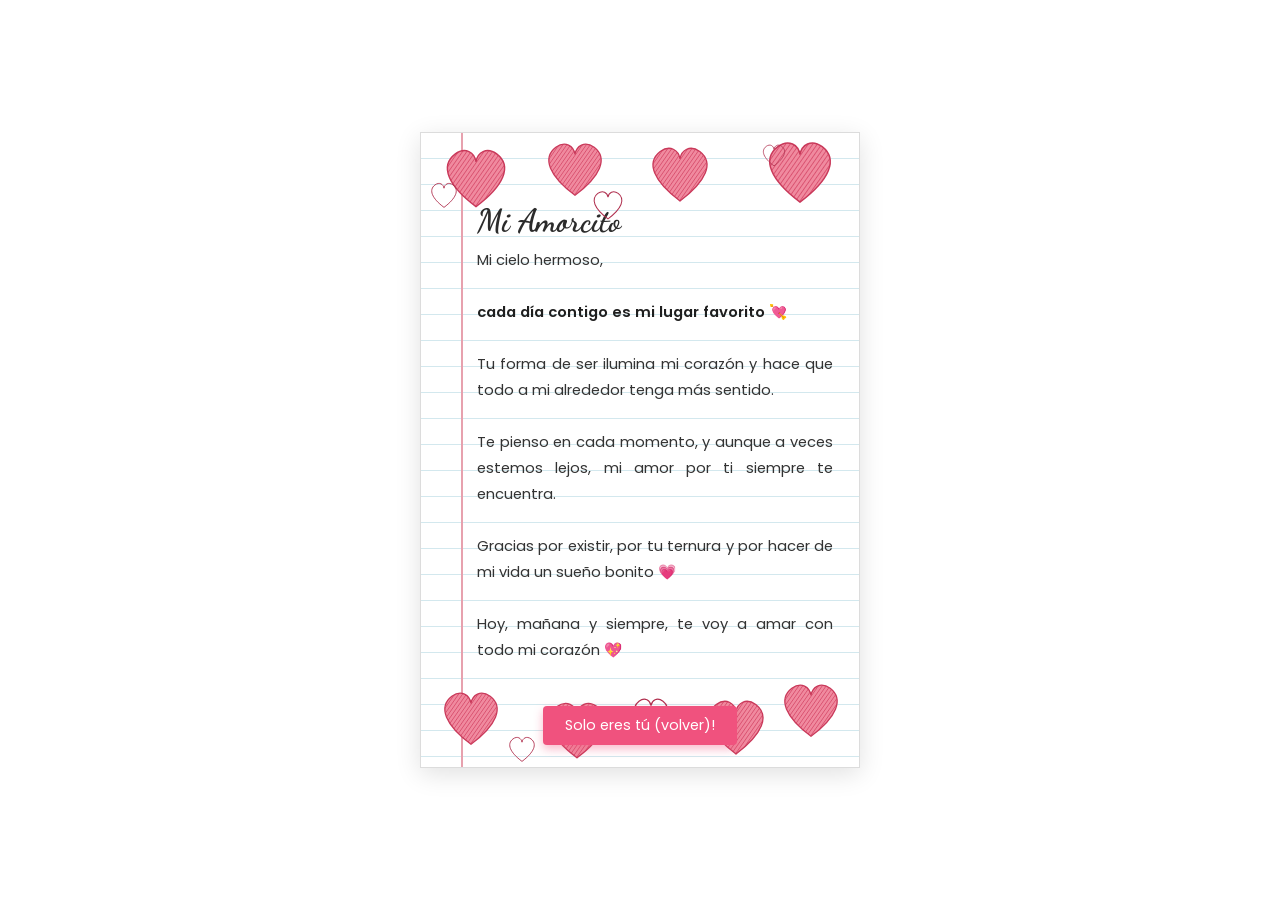
<file: carta_amorcito.html>
<!DOCTYPE html>
<html lang="es">
<head>
<meta charset="UTF-8">
<meta name="viewport" content="width=device-width, initial-scale=1">
<title>Mi Amorcito</title>
<link rel="preconnect" href="https://fonts.googleapis.com">
<link href="https://fonts.googleapis.com/css2?family=Dancing+Script:wght@700&family=Poppins:wght@400;600&display=swap" rel="stylesheet">
<style>
*{box-sizing:border-box;margin:0;padding:0}
html,body{height:100%}
body{
  background:#fff;
  display:flex;align-items:center;justify-content:center;
  padding:24px 12px;
  font-family:'Poppins',sans-serif;
  overflow-x:hidden;
}
.papel{
  position:relative;
  width:min(94vw,440px);
  padding:62px 26px 78px 56px;
  background:
    linear-gradient(90deg,transparent 40px,#e7a1ae 40px,#e7a1ae 41.5px,transparent 41.5px),
    repeating-linear-gradient(#fff 0,#fff 25px,#d3e8ee 25px,#d3e8ee 26px);
  border:1px solid #dcdcdc;
  box-shadow:0 6px 24px rgba(0,0,0,.12);
  z-index:2;
}
h1{
  font-family:'Dancing Script',cursive;
  font-size:2rem;
  color:#2b2b2b;
  line-height:52px;
  margin-bottom:0;
}
p{
  font-size:.92rem;
  line-height:26px;
  color:#333;
  text-align:justify;
  margin-bottom:26px;
}
p.fuerte{font-weight:600;color:#1f1f1f}
.deco{position:absolute;pointer-events:none;z-index:3}
.btn{
  position:absolute;left:50%;bottom:22px;transform:translateX(-50%);
  z-index:4;
  background:#f0527e;color:#fff;border:0;
  padding:9px 22px;border-radius:4px;
  font-family:inherit;font-size:.9rem;cursor:pointer;text-decoration:none;display:inline-block;
  box-shadow:0 4px 10px rgba(240,82,126,.4);
  transition:transform .15s;
}
.btn:active{transform:translateX(-50%) scale(.95)}
.cae{position:fixed;top:-60px;z-index:1;pointer-events:none;animation:caer linear forwards}
@keyframes caer{
  to{transform:translateY(115vh) rotate(var(--r,40deg))}
}
</style>
</head>
<body>

<svg width="0" height="0" style="position:absolute">
  <defs>
    <symbol id="h" viewBox="0 0 100 92">
      <path d="M50 88C10 58-2 30 20 13 35 2 48 11 50 24 52 11 65 2 80 13 102 30 90 58 50 88Z"/>
    </symbol>
    <pattern id="rayas" width="5" height="5" patternUnits="userSpaceOnUse" patternTransform="rotate(35)">
      <rect width="5" height="5" fill="#f08a9f"/>
      <line x1="0" y1="0" x2="0" y2="5" stroke="#d64a69" stroke-width="2.2"/>
    </pattern>
  </defs>
</svg>

<main class="papel" id="papel">

  <!-- corazones de arriba -->
  <svg class="deco" style="left:20px;top:12px;width:70px" viewBox="0 0 100 92" fill="url(#rayas)" stroke="#c9395a" stroke-width="2"><use href="#h"/></svg>
  <svg class="deco" style="left:122px;top:6px;width:64px" viewBox="0 0 100 92" fill="url(#rayas)" stroke="#c9395a" stroke-width="2"><use href="#h"/></svg>
  <svg class="deco" style="left:226px;top:10px;width:66px" viewBox="0 0 100 92" fill="url(#rayas)" stroke="#c9395a" stroke-width="2"><use href="#h"/></svg>
  <svg class="deco" style="right:22px;top:4px;width:74px" viewBox="0 0 100 92" fill="url(#rayas)" stroke="#c9395a" stroke-width="2"><use href="#h"/></svg>
  <svg class="deco" style="left:8px;top:48px;width:30px" viewBox="0 0 100 92" fill="none" stroke="#b0304f" stroke-width="3"><use href="#h"/></svg>
  <svg class="deco" style="left:170px;top:56px;width:34px" viewBox="0 0 100 92" fill="none" stroke="#b0304f" stroke-width="3"><use href="#h"/></svg>
  <svg class="deco" style="right:72px;top:10px;width:26px" viewBox="0 0 100 92" fill="none" stroke="#b0304f" stroke-width="3"><use href="#h"/></svg>

  <h1>Mi Amorcito</h1>

  <p>Mi cielo hermoso,</p>
  <p class="fuerte">cada día contigo es mi lugar favorito 💘</p>
  <p>Tu forma de ser ilumina mi corazón y hace que todo a mi alrededor tenga más sentido.</p>
  <p>Te pienso en cada momento, y aunque a veces estemos lejos, mi amor por ti siempre te encuentra.</p>
  <p>Gracias por existir, por tu ternura y por hacer de mi vida un sueño bonito 💗</p>
  <p>Hoy, mañana y siempre, te voy a amar con todo mi corazón 💖</p>

  <!-- corazones de abajo -->
  <svg class="deco" style="left:18px;bottom:20px;width:64px" viewBox="0 0 100 92" fill="url(#rayas)" stroke="#c9395a" stroke-width="2"><use href="#h"/></svg>
  <svg class="deco" style="left:122px;bottom:6px;width:68px" viewBox="0 0 100 92" fill="url(#rayas)" stroke="#c9395a" stroke-width="2"><use href="#h"/></svg>
  <svg class="deco" style="right:90px;bottom:10px;width:66px" viewBox="0 0 100 92" fill="url(#rayas)" stroke="#c9395a" stroke-width="2"><use href="#h"/></svg>
  <svg class="deco" style="right:16px;bottom:28px;width:64px" viewBox="0 0 100 92" fill="url(#rayas)" stroke="#c9395a" stroke-width="2"><use href="#h"/></svg>
  <svg class="deco" style="left:86px;bottom:4px;width:30px" viewBox="0 0 100 92" fill="none" stroke="#b0304f" stroke-width="3"><use href="#h"/></svg>
  <svg class="deco" style="left:210px;bottom:34px;width:40px" viewBox="0 0 100 92" fill="none" stroke="#b0304f" stroke-width="3"><use href="#h"/></svg>

  <a class="btn" href="index.html">Solo eres tú (volver)!</a>
</main>

<script>
const cor = ['💗','💖','💕','❤️','💓','🩷'];
function lluvia(n, rapido){
  for(let i=0;i<n;i++){
    const s = document.createElement('span');
    s.className = 'cae';
    s.textContent = cor[Math.floor(Math.random()*cor.length)];
    s.style.left = Math.random()*100 + 'vw';
    s.style.fontSize = (12 + Math.random()*24) + 'px';
    s.style.opacity = .5 + Math.random()*.5;
    s.style.setProperty('--r', (Math.random()*160-80) + 'deg');
    s.style.animationDuration = (rapido ? 2.5 : 6) + Math.random()*5 + 's';
    document.body.appendChild(s);
    s.addEventListener('animationend', () => s.remove());
  }
}
lluvia(60);
setInterval(() => lluvia(6), 700);
</script>
</body>
</html>
</file>
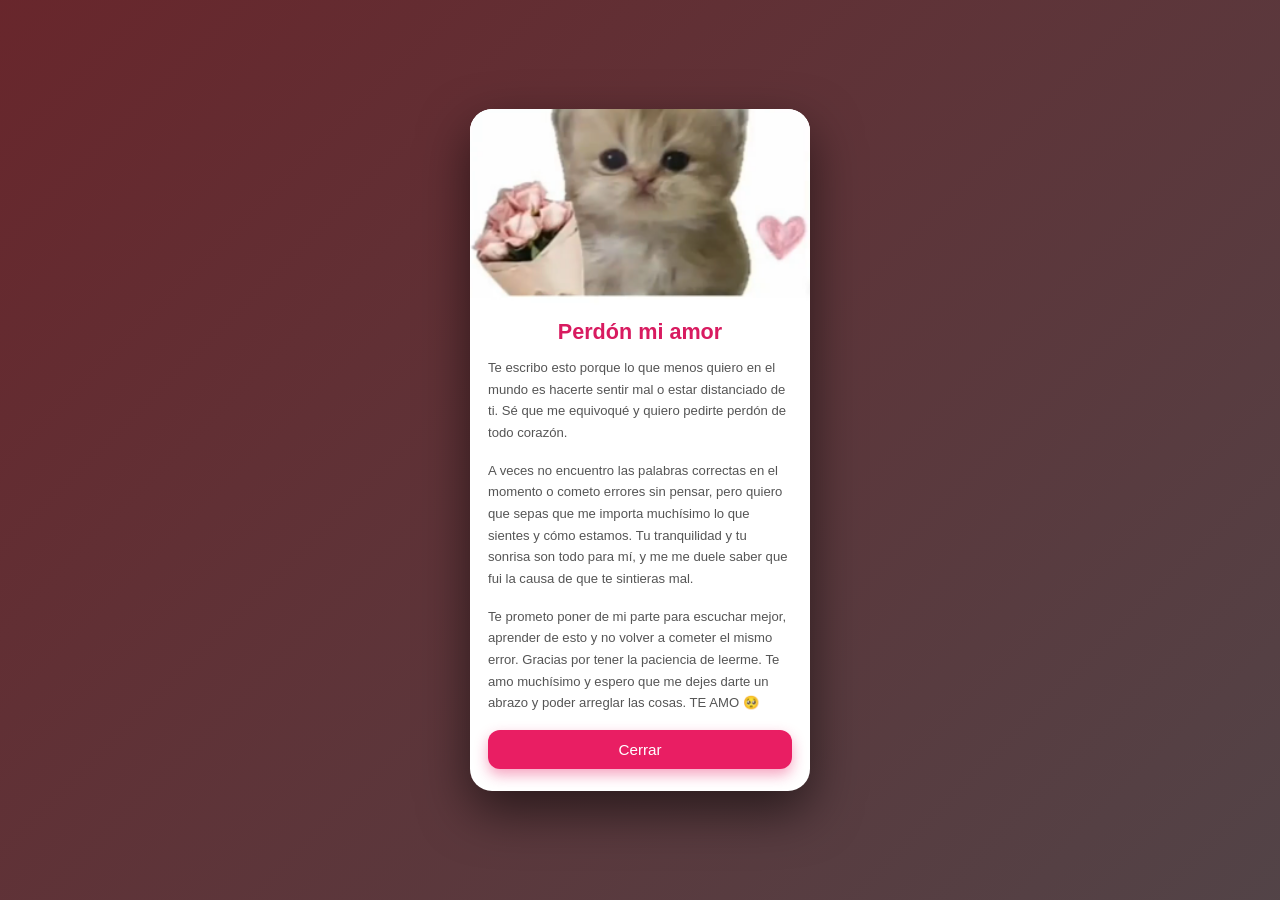
<file: carta_de_perdon.html>
<!DOCTYPE html>
<html lang="es">
<head>
<meta charset="UTF-8">
<meta name="viewport" content="width=device-width, initial-scale=1">
<title>Perdón mi amor</title>
<style>
*{box-sizing:border-box;margin:0;padding:0}
html,body{height:100%}
body{
  display:flex;align-items:center;justify-content:center;
  padding:20px 14px;
  font-family:'Ubuntu','Segoe UI',Arial,sans-serif;
  background:#000;
  overflow:hidden;
}
body::before{
  content:"";position:fixed;inset:0;z-index:0;
  background:linear-gradient(135deg,rgba(190,70,80,.55),rgba(110,90,95,.75));
}
.tarjeta{
  position:relative;z-index:2;
  width:min(92vw,340px);max-height:94vh;overflow:auto;
  background:#fff;border-radius:22px;
  box-shadow:0 20px 50px rgba(0,0,0,.55);
  animation:entra .7s cubic-bezier(.2,1.2,.4,1);
}
@keyframes entra{from{opacity:0;transform:scale(.8) translateY(30px)}to{opacity:1;transform:none}}
.imagen{display:block;width:100%;height:auto;background:#fff;border-radius:22px 22px 0 0}
.contenido{padding:14px 18px 22px}
h1{text-align:center;color:#d81b60;font-size:1.35rem;margin-bottom:12px}
p{font-size:.82rem;line-height:1.65;color:#555;margin-bottom:16px}
.btn{
  display:block;text-align:center;text-decoration:none;
  background:#e91e63;color:#fff;
  padding:11px;border-radius:12px;font-size:.95rem;
  box-shadow:0 6px 14px rgba(233,30,99,.4);
  transition:transform .15s;
}
.btn:active{transform:scale(.97)}
.cae{position:fixed;top:-70px;z-index:1;pointer-events:none;animation:caer linear forwards}
@keyframes caer{to{transform:translateY(118vh) rotate(var(--r,30deg))}}
</style>
</head>
<body>

<main class="tarjeta">

  <!-- Para usar tu propia foto: borra el <svg> y pon <img class="imagen" src="gatito.png" alt=""> -->
 <img class="imagen" src="imagen /img" alt="">
    <!-- ramo -->
    <path d="M12 96 L74 82 L62 150 Q40 160 22 140 Z" fill="#f6d9c8" stroke="#e8b9a0" stroke-width="2"/>
    <circle cx="30" cy="80" r="17" fill="#f3b4c4"/><circle cx="52" cy="70" r="17" fill="#f7c6d3"/>
    <circle cx="68" cy="88" r="15" fill="#eea3b8"/><circle cx="42" cy="94" r="14" fill="#f9d2dc"/>
    <path d="M30 80q8-8 14 0M52 70q8-8 14 0M42 94q6-6 12 0" fill="none" stroke="#e0889f" stroke-width="2"/>
    <!-- gatito -->
    <path d="M110 70 L118 14 L152 40 Z" fill="#d4b48a"/><path d="M230 70 L222 14 L188 40 Z" fill="#d4b48a"/>
    <path d="M120 36 L124 24 L140 38Z" fill="#f2b8c2"/><path d="M220 36 L216 24 L200 38Z" fill="#f2b8c2"/>
    <ellipse cx="170" cy="100" rx="66" ry="58" fill="#dcc29c"/>
    <ellipse cx="170" cy="120" rx="34" ry="28" fill="#efe0c8"/>
    <ellipse cx="148" cy="92" rx="11" ry="13" fill="#2c2326"/><ellipse cx="192" cy="92" rx="11" ry="13" fill="#2c2326"/>
    <circle cx="151" cy="87" r="4" fill="#fff"/><circle cx="195" cy="87" r="4" fill="#fff"/>
    <path d="M164 108 h12 l-6 8 Z" fill="#e9909f"/>
    <path d="M170 116 q-8 8 -14 3 M170 116 q8 8 14 3" fill="none" stroke="#7a5a54" stroke-width="2" stroke-linecap="round"/>
    <path d="M128 112 l-28 -6 M128 120 l-28 6 M212 112 l28 -6 M212 120 l28 6" stroke="#b79a76" stroke-width="2" stroke-linecap="round"/>
    <!-- corazón -->
    <path d="M296 128 C270 108 270 84 288 82 C294 82 298 86 298 90 C298 86 304 82 310 84 C326 88 322 110 296 128Z" fill="#f4a3bb" stroke="#ec7f9f" stroke-width="2"/>
  </svg>

  <div class="contenido">
    <h1>Perdón mi amor</h1>
    <p>Te escribo esto porque lo que menos quiero en el mundo es hacerte sentir mal o estar distanciado de ti. Sé que me equivoqué y quiero pedirte perdón de todo corazón.</p>
    <p>A veces no encuentro las palabras correctas en el momento o cometo errores sin pensar, pero quiero que sepas que me importa muchísimo lo que sientes y cómo estamos. Tu tranquilidad y tu sonrisa son todo para mí, y me me duele saber que fui la causa de que te sintieras mal.</p>
    <p>Te prometo poner de mi parte para escuchar mejor, aprender de esto y no volver a cometer el mismo error. Gracias por tener la paciencia de leerme. Te amo muchísimo y espero que me dejes darte un abrazo y poder arreglar las cosas. TE AMO 🥺</p>
    <a class="btn" href="index.html">Cerrar</a>
  </div>
</main>

<script>
function corazon(){
  const s = document.createElement('span');
  s.className = 'cae';
  s.textContent = '❤️';
  s.style.left = Math.random()*100 + 'vw';
  s.style.fontSize = (18 + Math.random()*40) + 'px';
  s.style.opacity = .6 + Math.random()*.4;
  s.style.filter = Math.random() < .35 ? 'blur(2px)' : 'none';
  s.style.setProperty('--r', (Math.random()*120-60) + 'deg');
  s.style.animationDuration = (5 + Math.random()*6) + 's';
  document.body.appendChild(s);
  s.addEventListener('animationend', () => s.remove());
}
for(let i=0;i<30;i++) setTimeout(corazon, i*150);
setInterval(corazon, 350);
</script>
</body>
</html>
</file>
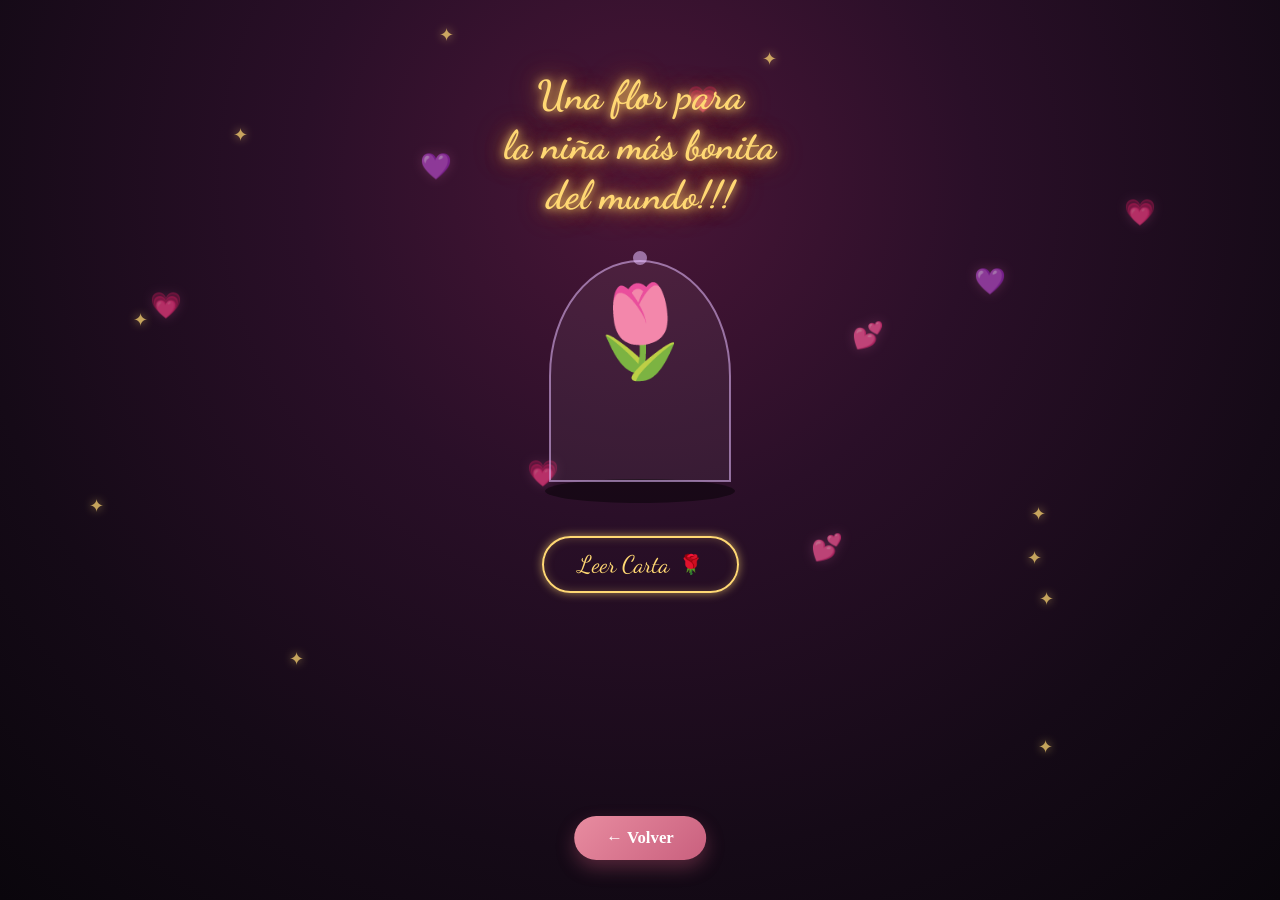
<file: carta_flores_preview.html>
<!DOCTYPE html>
<html lang="es">
<head>
<meta charset="UTF-8">
<meta name="viewport" content="width=device-width, initial-scale=1.0">
<title>Para ti</title>
<link rel="preconnect" href="https://fonts.googleapis.com">
<link href="https://fonts.googleapis.com/css2?family=Dancing+Script:wght@600;700&display=swap" rel="stylesheet">
<style>
:root{
  --rosa: #e88ca0;
  --rosa-fuerte: #d46a83;
  --crema: #fff6f2;
  --texto: #5a3d42;
  --verde: #7a9b76;
}
*{box-sizing:border-box;}
body{
  margin:0;
  min-height:100vh;
  font-family: 'Georgia', 'Times New Roman', serif;
  background: linear-gradient(160deg,#ffe8ee 0%, #fff6f2 45%, #ffe0e9 100%);
  display:flex;
  align-items:center;
  justify-content:center;
  padding:24px;
  overflow-x:hidden;
  position:relative;
}

.escena{
  position:relative;
  width:100%;
  max-width:480px;
  z-index:1;
}

.pagina{
  background:var(--crema);
  border-radius:26px;
  padding:40px 30px 34px;
  box-shadow: 0 20px 45px rgba(180,90,110,0.25);
  text-align:center;
  position:relative;
  display:none;
  animation: aparecer 0.6s ease;
}
.pagina.activa{ display:block; }
@keyframes aparecer{
  from{opacity:0; transform:translateY(18px) scale(0.98);}
  to{opacity:1; transform:translateY(0) scale(1);}
}

.ramo{
  margin-bottom:6px;
  display:flex;
  justify-content:center;
}
.flor-svg{
  width:110px;
  height:140px;
  filter: drop-shadow(0 8px 12px rgba(180,90,110,0.3));
  animation: mecer 4s ease-in-out infinite;
  transform-origin: bottom center;
}
@keyframes mecer{
  0%, 100%{ transform: rotate(-2deg); }
  50%{ transform: rotate(2deg); }
}
.flor-emoji{
  display:inline-block;
  font-size:5.5rem;
  line-height:1;
  filter: drop-shadow(0 8px 12px rgba(180,90,110,0.3));
  animation: mecer 4s ease-in-out infinite;
  transform-origin: bottom center;
}
.flor-emoji-final{
  display:inline-block;
  font-size:3.2rem;
  line-height:1;
  filter: drop-shadow(0 8px 12px rgba(180,90,110,0.3));
  animation: mecer 4s ease-in-out infinite;
  transform-origin: bottom center;
}

h1.titulo{
  font-size:2rem;
  color:var(--rosa-fuerte);
  margin:10px 0 22px;
  font-style:italic;
  font-weight:700;
}

.poema{
  font-size:1.15rem;
  color:var(--texto);
  line-height:1.9;
  margin:0 0 30px;
  white-space:pre-line;
}

.btn{
  border:none;
  outline:none;
  cursor:pointer;
  font-family:inherit;
  font-size:1rem;
  padding:14px 34px;
  border-radius:40px;
  background: linear-gradient(135deg, var(--rosa), var(--rosa-fuerte));
  color:#fff;
  font-weight:600;
  letter-spacing:0.5px;
  box-shadow:0 10px 20px rgba(212,106,131,0.35);
  transition: transform 0.2s ease, box-shadow 0.2s ease;
}
.btn:hover{
  transform:translateY(-2px);
  box-shadow:0 14px 24px rgba(212,106,131,0.45);
}
.btn:active{ transform:translateY(0px) scale(0.98); }

.grupo-btns{
  display:flex;
  gap:16px;
  justify-content:center;
  flex-wrap:wrap;
}
.btn-si{ background: linear-gradient(135deg, #7a9b76, #567552); box-shadow:0 10px 20px rgba(86,117,82,0.35);}
.btn-no{ background: linear-gradient(135deg, #b98a9a, #8f5e6d); box-shadow:0 10px 20px rgba(143,94,109,0.35);}

.respuesta{
  margin-top:26px;
  min-height:20px;
  font-style:italic;
  color:var(--rosa-fuerte);
  font-size:1.05rem;
}

.maquina{
  margin-top:18px;
  background:#fff;
  border-radius:16px;
  padding:20px 18px;
  min-height:110px;
  box-shadow: inset 0 0 0 1.5px #f3d9df;
  display:flex;
  flex-direction:column;
  align-items:center;
  justify-content:center;
  gap:6px;
}
.idioma-nombre{
  font-size:0.85rem;
  color:var(--verde);
  letter-spacing:1px;
  text-transform:uppercase;
  min-height:16px;
}
.frase-escrita{
  font-size:1.7rem;
  color:var(--rosa-fuerte);
  font-weight:700;
  min-height:38px;
}
.cursor{
  display:inline-block;
  width:2px;
  background:var(--rosa-fuerte);
  margin-left:2px;
  animation: parpadeo 0.8s steps(1) infinite;
}
@keyframes parpadeo{ 50%{opacity:0;} }

.contador{
  margin-top:14px;
  font-size:0.75rem;
  color:#b98a9a;
}

.oculto{ display:none !important; }

/* =====================================================
   PORTADA (pantalla inicial nueva) — no altera lo demás
   ===================================================== */
.portada{
  position:fixed;
  inset:0;
  z-index:100;
  display:flex;
  flex-direction:column;
  align-items:center;
  justify-content:flex-start;
  gap:26px;
  padding:60px 24px 50px;
  overflow:hidden;
  background:
    radial-gradient(circle at 50% 20%, #4a1638 0%, #2a0f28 35%, #150a17 70%, #0a060c 100%);
  text-align:center;
}

.portada-titulo{
  position:relative;
  z-index:2;
  font-family:'Dancing Script', cursive;
  font-size:2.5rem;
  line-height:1.25;
  color:#ffd873;
  margin:10px 0 0;
  text-shadow:
    0 0 8px rgba(255,216,115,0.9),
    0 0 18px rgba(255,180,60,0.7),
    0 0 34px rgba(255,150,40,0.45);
}

.cupula-wrap{
  position:relative;
  z-index:2;
  width:220px;
  max-width:70vw;
}
.cupula-svg{ width:100%; height:auto; }
.rosa-cupula{ animation: rosaPulso 3.4s ease-in-out infinite; transform-origin:110px 150px; }
.flor-emoji-cupula{
  font-size:90px;
  text-anchor:middle;
  dominant-baseline:middle;
}
@keyframes rosaPulso{
  0%,100%{ filter:brightness(1); }
  50%{ filter:brightness(1.18); }
}

.btn-leer-carta{
  position:relative;
  z-index:2;
  font-family:'Dancing Script', cursive;
  font-size:1.5rem;
  color:#ffd873;
  background:transparent;
  border:2px solid #ffd873;
  border-radius:50px;
  padding:12px 34px;
  cursor:pointer;
  display:flex;
  align-items:center;
  gap:10px;
  box-shadow:
    0 0 10px rgba(255,216,115,0.6),
    inset 0 0 10px rgba(255,216,115,0.25);
  transition: transform 0.2s ease, box-shadow 0.2s ease;
}
.btn-leer-carta:hover{
  transform:translateY(-2px);
  box-shadow:
    0 0 18px rgba(255,216,115,0.85),
    inset 0 0 14px rgba(255,216,115,0.35);
}
.rosa-emoji{ font-size:1.2rem; }

/* corazones y destellos flotantes de fondo */
.deco-flotante{
  position:absolute;
  inset:0;
  z-index:1;
  pointer-events:none;
}
.deco-flotante span{
  position:absolute;
  opacity:0.75;
  animation: flotar 6s ease-in-out infinite;
}
.deco-flotante .corazon{
  color:#7a3a63;
  font-size:1.6rem;
  filter: drop-shadow(0 0 6px rgba(122,58,99,0.7));
}
.deco-flotante .destello{
  color:#ffd873;
  font-size:1.1rem;
  animation-name: titilar;
  animation-duration: 2.2s;
  filter: drop-shadow(0 0 5px rgba(255,216,115,0.8));
}
@keyframes flotar{
  0%,100%{ transform:translateY(0px); }
  50%{ transform:translateY(-14px); }
}
@keyframes titilar{
  0%,100%{ opacity:0.25; transform:scale(0.85); }
  50%{ opacity:1; transform:scale(1.1); }
}

.portada.oculto{ display:none !important; }

</style>
</head>
<body>

<!-- PORTADA -->
<div class="portada" id="portada">

  <div class="deco-flotante" id="decoFlotante"></div>

  <h1 class="portada-titulo">Una flor para<br>la niña más bonita<br>del mundo!!!</h1>

  <div class="cupula-wrap">
    <svg class="cupula-svg" viewBox="0 0 220 260" xmlns="http://www.w3.org/2000/svg">
      <ellipse cx="110" cy="245" rx="95" ry="12" fill="#000000" opacity="0.45"/>
      <path d="M20 235 L20 130 C20 65, 60 15, 110 15 C160 15, 200 65, 200 130 L200 235 Z"
            fill="rgba(255,255,255,0.05)" stroke="rgba(230,190,255,0.55)" stroke-width="2"/>
      <circle cx="110" cy="12" r="7" fill="rgba(230,190,255,0.55)"/>

      <g class="rosa-cupula">
        <text x="110" y="95" class="flor-emoji-cupula">🌷</text>
      </g>
      <defs>
        <filter id="rosaGlow" x="-50%" y="-50%" width="200%" height="200%">
          <feGaussianBlur stdDeviation="3" result="blur"/>
          <feMerge>
            <feMergeNode in="blur"/>
            <feMergeNode in="SourceGraphic"/>
          </feMerge>
        </filter>
      </defs>
    </svg>
  </div>

  <button class="btn-leer-carta" id="btnLeerCarta">Leer Carta <span class="rosa-emoji">🌹</span></button>
</div>

<div class="escena">

  <!-- PÁGINA 1 -->
  <section class="pagina activa" id="pagina1">
    <div class="ramo">
      <span class="flor-emoji">🌷</span>
    </div>
    <h1 class="titulo">Hola hermosa</h1>
    <p class="poema">De tus ojos estoy enamorado,
de tu sonrisa encantado.
De tu voz, hipnotizado,
y de tu amor, eternamente enamorado.</p>
    <button class="btn" id="btnSiguiente">Para ti →</button>
  </section>

  <!-- PÁGINA 2 -->
  <section class="pagina" id="pagina2">
    <div class="ramo">
      <span class="flor-emoji-final">🌷🪷🌷</span>
    </div>
    <h1 class="titulo">!!!</h1>
    <p class="poema">¿Alguna vez te han dicho
"te quiero" en 100 idiomas distintos?</p>

    <div class="grupo-btns" id="grupoBotones">
      <button class="btn btn-si" id="btnSi">Sí</button>
      <button class="btn btn-no" id="btnNo">No</button>
    </div>

    <p class="respuesta oculto" id="respuestaTexto"></p>

    <div class="maquina oculto" id="maquina">
      <div class="idioma-nombre" id="idiomaNombre"></div>
      <div class="frase-escrita"><span id="fraseEscrita"></span><span class="cursor" id="cursorTyping"></span></div>
    </div>
    <div class="contador oculto" id="contador"></div>
  </section>

</div>

<script>
// ---------- navegación entre páginas ----------
const pagina1 = document.getElementById('pagina1');
const pagina2 = document.getElementById('pagina2');
document.getElementById('btnSiguiente').addEventListener('click', ()=>{
  pagina1.classList.remove('activa');
  pagina2.classList.add('activa');
});

// ---------- 100 idiomas: "Te quiero" ----------
const idiomas = [
  ["Español","Te quiero"],["Inglés","I love you"],["Francés","Je t'aime"],
  ["Italiano","Ti amo"],["Portugués","Eu te amo"],["Alemán","Ich liebe dich"],
  ["Holandés","Ik hou van je"],["Sueco","Jag älskar dig"],["Noruego","Jeg elsker deg"],
  ["Danés","Jeg elsker dig"],["Finlandés","Minä rakastan sinua"],["Islandés","Ég elska þig"],
  ["Ruso","Ya tebya lyublyu"],["Ucraniano","Ya tebe kokhayu"],["Polaco","Kocham cię"],
  ["Checo","Miluji tě"],["Eslovaco","Ľúbim ťa"],["Húngaro","Szeretlek"],
  ["Rumano","Te iubesc"],["Búlgaro","Obicham te"],["Serbio","Volim te"],
  ["Croata","Volim te"],["Griego","S'agapo"],["Turco","Seni seviyorum"],
  ["Árabe","Ana uhibbuk"],["Hebreo","Ani ohev otach"],["Persa","Doostat daram"],
  ["Hindi","Main tumse pyaar karta hoon"],["Urdu","Mujhe tumse mohabbat hai"],
  ["Bengalí","Ami tomake bhalobashi"],["Punjabi","Main tuhanu pyar karda haan"],
  ["Chino mandarín","Wǒ ài nǐ"],["Cantonés","Ngo ngoi nei"],["Japonés","Aishiteru"],
  ["Coreano","Saranghae"],["Vietnamita","Anh yêu em"],["Tailandés","Chan rak khun"],
  ["Indonesio","Aku cinta kamu"],["Malayo","Aku cintakan kamu"],["Filipino / Tagalo","Mahal kita"],
  ["Suajili","Nakupenda"],["Zulú","Ngiyakuthanda"],["Xhosa","Ndiyakuthanda"],
  ["Afrikáans","Ek is lief vir jou"],["Amárico","Ewedihalehu"],["Hausa","Ina son ki"],
  ["Yoruba","Mo nifẹ rẹ"],["Igbo","Ahụrụ m gị n'anya"],["Somalí","Waan ku jeclahay"],
  ["Malgache","Tiako ianao"],["Georgiano","Me shen mikvarhar"],["Armenio","Yes qez sirumem"],
  ["Azerí","Mən səni sevirəm"],["Kazajo","Men seni suyemin"],["Uzbeko","Men seni sevaman"],
  ["Mongol","Bi chamd hairtai"],["Tibetano","Nga khyed la gawa"],["Nepalí","Ma timilai maya garchu"],
  ["Cingalés","Mama oyata adare"],["Tamil","Nān unnai kātalikirēn"],["Telugu","Nenu ninnu premistunnanu"],
  ["Kannada","Naanu ninnannu preetisuttene"],["Malabar","Njan ninne premikunnu"],
  ["Maratí","Mi tujhyavar prem karto"],["Gujarati","Hu tane pyar karu chu"],
  ["Panyabí (India)","Main tainu pyar karda haan"],["Catalán","T'estimo"],
  ["Gallego","Quérote"],["Vasco / Euskera","Maite zaitut"],["Occitano","T'aimi"],
  ["Bretón","Da garout a ran"],["Galés","Rwy'n dy garu di"],["Irlandés","Tá grá agam duit"],
  ["Escocés gaélico","Tha gaol agam ort"],["Maltés","Inħobbok"],["Esperanto","Mi amas vin"],
  ["Latín","Te amo"],["Yiddish","Ikh hob dikh lib"],["Letón","Es tevi mīlu"],
  ["Lituano","Aš tave myliu"],["Estonio","Ma armastan sind"],["Albanés","Të dua"],
  ["Macedonio","Te sakam"],["Esloveno","Ljubim te"],["Bosnio","Volim te"],
  ["Kurdo","Ez te hez dikim"],["Pastún","Za pa tara meena kawom"],
  ["Cebuano","Gihigugma tika"],["Javanés","Aku tresna karo kowe"],
  ["Criollo haitiano","Mwen renmen ou"],["Samoano","Ou te alofa ia te oe"],
  ["Hawaiano","Aloha wau iā ʻoe"],["Maorí","Kei te aroha ahau ki a koe"],
  ["Fiyiano","Au domoni iko"],["Chichewa","Ndimakukonda"],["Shona","Ndinokuda"],
  ["Sesoto","Kea u rata"],["Wólof","Bëgg naa la"],["Corso","Ti tengu caru"],
  ["Sardo","Ti chelzo bene"],["Frisio","Ik hâld fan dy"],["Luxemburgués","Ech hunn dech gär"],
  ["Guaraní","Rohayhu"],["Quechua","Kuyayki"],["Náhuatl","Ni mitz tlazohtla"],
  ["Criollo cabo verdiano","N ta ama-u"]
];

// ---------- lógica de respuesta y máquina de escribir ----------
const grupoBotones = document.getElementById('grupoBotones');
const respuestaTexto = document.getElementById('respuestaTexto');
const maquina = document.getElementById('maquina');
const idiomaNombre = document.getElementById('idiomaNombre');
const fraseEscrita = document.getElementById('fraseEscrita');
const contador = document.getElementById('contador');

function iniciarSecuencia(mensajeInicial){
  grupoBotones.classList.add('oculto');
  respuestaTexto.textContent = mensajeInicial;
  respuestaTexto.classList.remove('oculto');

  setTimeout(()=>{
    maquina.classList.remove('oculto');
    contador.classList.remove('oculto');
    escribirIdiomas(0);
  }, 900);
}

function escribirIdiomas(indice){
  const [nombre, frase] = idiomas[indice % idiomas.length];
  idiomaNombre.textContent = nombre;
  contador.textContent = (indice % idiomas.length) + 1 + ' / ' + idiomas.length;
  fraseEscrita.textContent = '';

  let i = 0;
  function escribirLetra(){
    if(i <= frase.length){
      fraseEscrita.textContent = frase.slice(0, i);
      i++;
      setTimeout(escribirLetra, 45);
    } else {
      setTimeout(()=>borrarLetra(frase.length), 900);
    }
  }
  function borrarLetra(len){
    if(len >= 0){
      fraseEscrita.textContent = frase.slice(0, len);
      len--;
      setTimeout(()=>borrarLetra(len), 22);
    } else {
      setTimeout(()=> escribirIdiomas(indice+1), 250);
    }
  }
  escribirLetra();
}

document.getElementById('btnSi').addEventListener('click', ()=>{
  iniciarSecuencia('No importa, yo te lo diré…');
});
document.getElementById('btnNo').addEventListener('click', ()=>{
  iniciarSecuencia('Entonces yo lo haré…');
});

// ---------- PORTADA (pantalla inicial nueva) ----------
(function(){
  const decoFlotante = document.getElementById('decoFlotante');
  const corazones = ['💜','💗','💕'];
  const totalCorazones = 8;
  const totalDestellos = 10;

  for(let i=0;i<totalCorazones;i++){
    const c = document.createElement('span');
    c.className = 'corazon';
    c.textContent = corazones[Math.floor(Math.random()*corazones.length)];
    c.style.left = Math.random()*90+'%';
    c.style.top = Math.random()*70+'%';
    c.style.animationDelay = (Math.random()*5)+'s';
    c.style.animationDuration = (5+Math.random()*3)+'s';
    decoFlotante.appendChild(c);
  }
  for(let i=0;i<totalDestellos;i++){
    const d = document.createElement('span');
    d.className = 'destello';
    d.textContent = '✦';
    d.style.left = Math.random()*95+'%';
    d.style.top = Math.random()*85+'%';
    d.style.animationDelay = (Math.random()*3)+'s';
    decoFlotante.appendChild(d);
  }

  const portada = document.getElementById('portada');
  const btnLeerCarta = document.getElementById('btnLeerCarta');
  btnLeerCarta.addEventListener('click', ()=>{
    portada.classList.add('oculto');
  });
})();

</script>

<a href="index.html" style="
  position:fixed;
  bottom:40px;
  left:50%;
  transform:translateX(-50%);
  padding:12px 32px;
  border-radius:999px;
  background:linear-gradient(135deg,#e88ca0,#c9607e);
  color:#fff;
  font-family:inherit;
  font-weight:bold;
  font-size:1.05rem;
  text-decoration:none;
  box-shadow:0 8px 18px rgba(200,90,120,0.35);
  z-index:9999;
">← Volver</a>
  




</body>
</html>
</file>
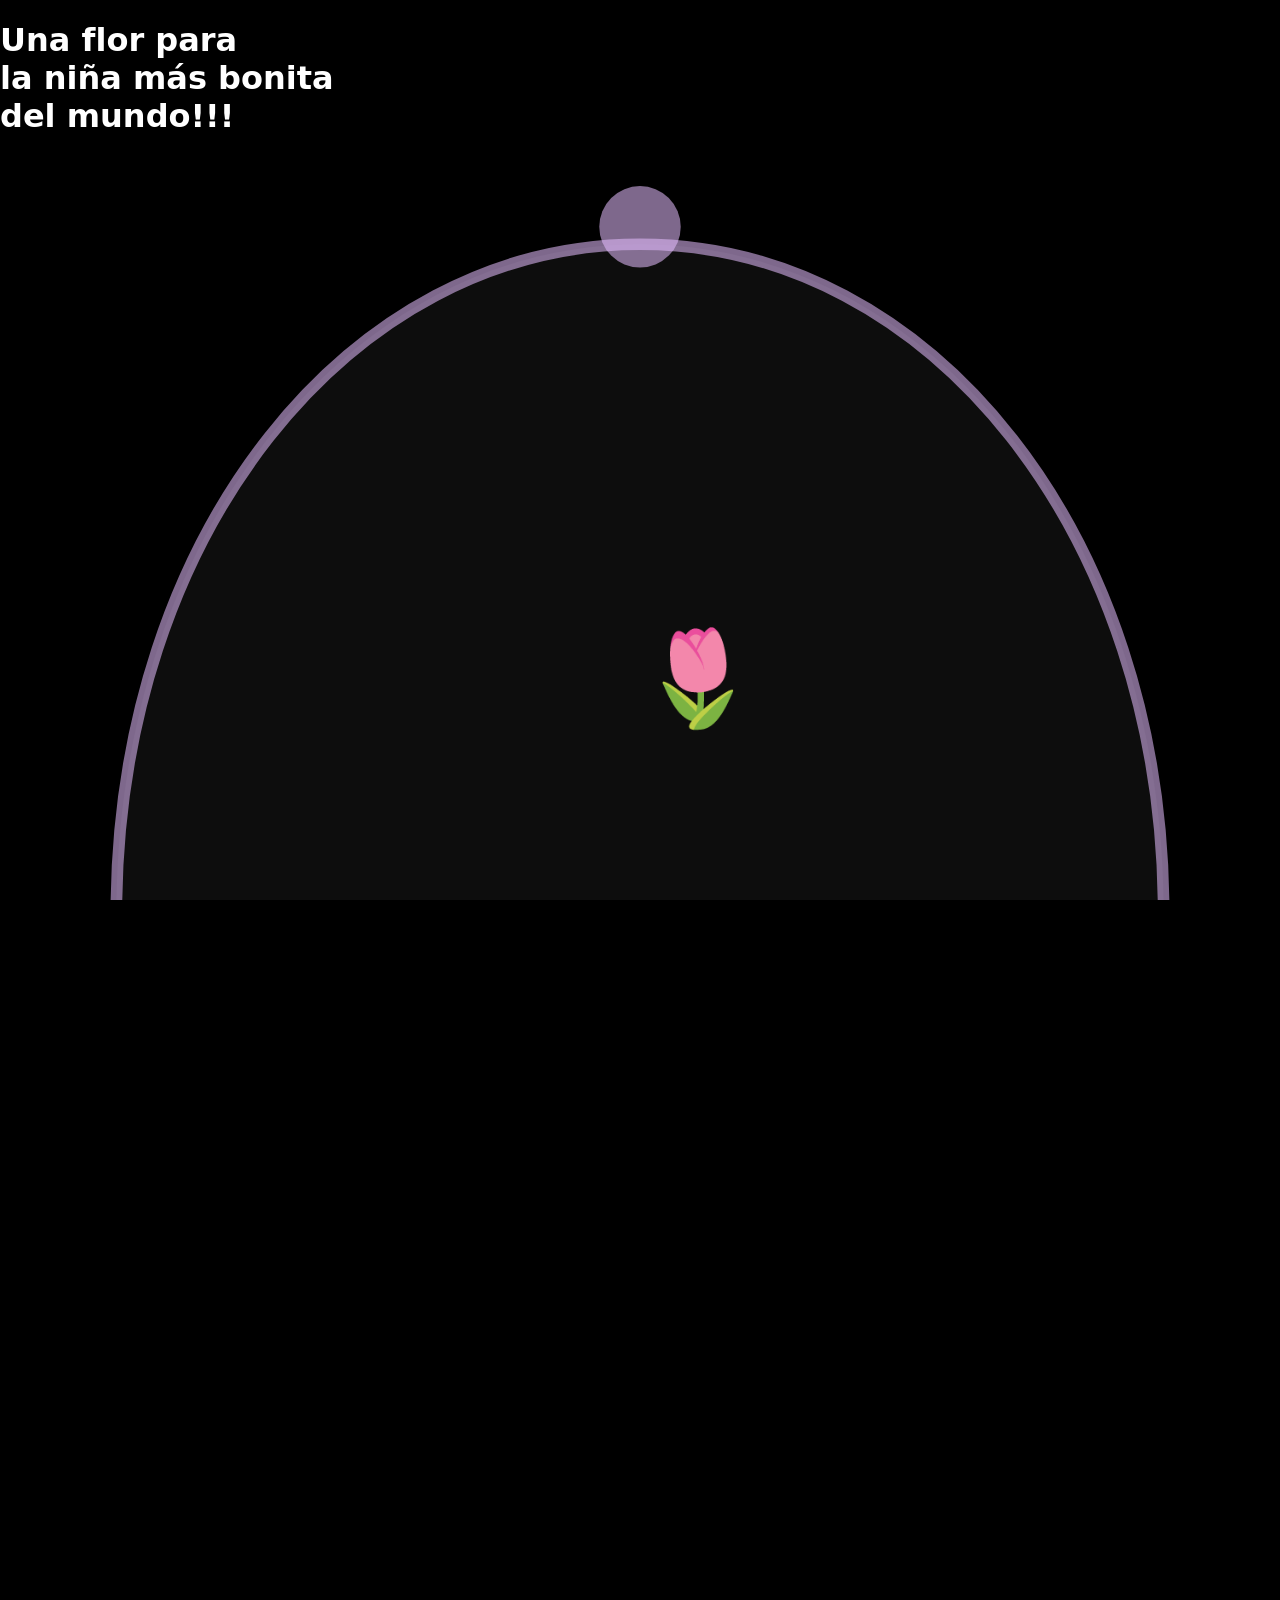
<file: index2.html>
<!DOCTYPE html>
<html lang="es">
<head>
<meta charset="UTF-8">
<meta name="viewport" content="width=device-width, initial-scale=1.0">
<title>Para ti</title>
<link rel="stylesheet" href="style.css">
<link rel="preconnect" href="https://fonts.googleapis.com">
<link href="https://fonts.googleapis.com/css2?family=Dancing+Script:wght@600;700&display=swap" rel="stylesheet">
</head>
<body>

<!-- PORTADA -->
<div class="portada" id="portada">

  <div class="deco-flotante" id="decoFlotante"></div>

  <h1 class="portada-titulo">Una flor para<br>la niña más bonita<br>del mundo!!!</h1>

  <div class="cupula-wrap">
    <svg class="cupula-svg" viewBox="0 0 220 260" xmlns="http://www.w3.org/2000/svg">
      <ellipse cx="110" cy="245" rx="95" ry="12" fill="#000000" opacity="0.45"/>
      <path d="M20 235 L20 130 C20 65, 60 15, 110 15 C160 15, 200 65, 200 130 L200 235 Z"
            fill="rgba(255,255,255,0.05)" stroke="rgba(230,190,255,0.55)" stroke-width="2"/>
      <circle cx="110" cy="12" r="7" fill="rgba(230,190,255,0.55)"/>

      <g class="rosa-cupula">
        <text x="110" y="95" class="flor-emoji-cupula">🌷</text>
      </g>
      <defs>
        <filter id="rosaGlow" x="-50%" y="-50%" width="200%" height="200%">
          <feGaussianBlur stdDeviation="3" result="blur"/>
          <feMerge>
            <feMergeNode in="blur"/>
            <feMergeNode in="SourceGraphic"/>
          </feMerge>
        </filter>
      </defs>
    </svg>
  </div>

  <button class="btn-leer-carta" id="btnLeerCarta">Leer Carta <span class="rosa-emoji">🌹</span></button>
</div>

<div class="escena">

  <!-- PÁGINA 1 -->
  <section class="pagina activa" id="pagina1">
    <div class="ramo">
      <span class="flor-emoji">🌷</span>
    </div>
    <h1 class="titulo">Hola hermosa</h1>
    <p class="poema">De tus ojos estoy enamorado,
de tu sonrisa encantado.
De tu voz, hipnotizado,
y de tu amor, eternamente enamorado.</p>
    <button class="btn" id="btnSiguiente">Para ti →</button>
  </section>

  <!-- PÁGINA 2 -->
  <section class="pagina" id="pagina2">
    <div class="ramo">
      <span class="flor-emoji-final">🌷🪷🌷</span>
    </div>
    <h1 class="titulo">!!!</h1>
    <p class="poema">¿Alguna vez te han dicho
"te quiero" en 100 idiomas distintos?</p>

    <div class="grupo-btns" id="grupoBotones">
      <button class="btn btn-si" id="btnSi">Sí</button>
      <button class="btn btn-no" id="btnNo">No</button>
    </div>

    <p class="respuesta oculto" id="respuestaTexto"></p>

    <div class="maquina oculto" id="maquina">
      <div class="idioma-nombre" id="idiomaNombre"></div>
      <div class="frase-escrita"><span id="fraseEscrita"></span><span class="cursor" id="cursorTyping"></span></div>
    </div>
    <div class="contador oculto" id="contador"></div>
  </section>

</div>

<script src="script.js"></script>



</body>
</html>
</file>
<file: style.css>
:root{box-sizing:border-box;padding-top:env(safe-area-inset-top,0px);padding-bottom:env(safe-area-inset-bottom,0px)}
html,body{height:100%;margin:0;background:#000;color:#fff;font-family:system-ui,-apple-system,sans-serif;overflow:hidden;touch-action:none}
canvas{display:block}
#hud{position:fixed;top:env(safe-area-inset-top,0px);left:0;right:0;text-align:center;padding:12px;pointer-events:none;text-shadow:0 0 12px #ff3fb4}
#hud h1{margin:0;font-size:clamp(18px,5vw,30px);font-weight:600;letter-spacing:.08em}
#hud p{margin:4px 0 0;font-size:clamp(12px,3.4vw,16px);opacity:.9;font-variant-numeric:tabular-nums}
#ui{display:none;position:fixed;left:0;right:0;bottom:0;padding:12px 12px calc(12px + env(safe-area-inset-bottom,0px));display:flex;gap:8px;justify-content:center;flex-wrap:wrap}
#ui button,#ui label{background:rgba(255,63,180,.18);border:1px solid rgba(255,120,210,.6);color:#fff;padding:10px 14px;border-radius:999px;font-size:14px;cursor:pointer;backdrop-filter:blur(6px)}
#ui input{display:none}
</file>
